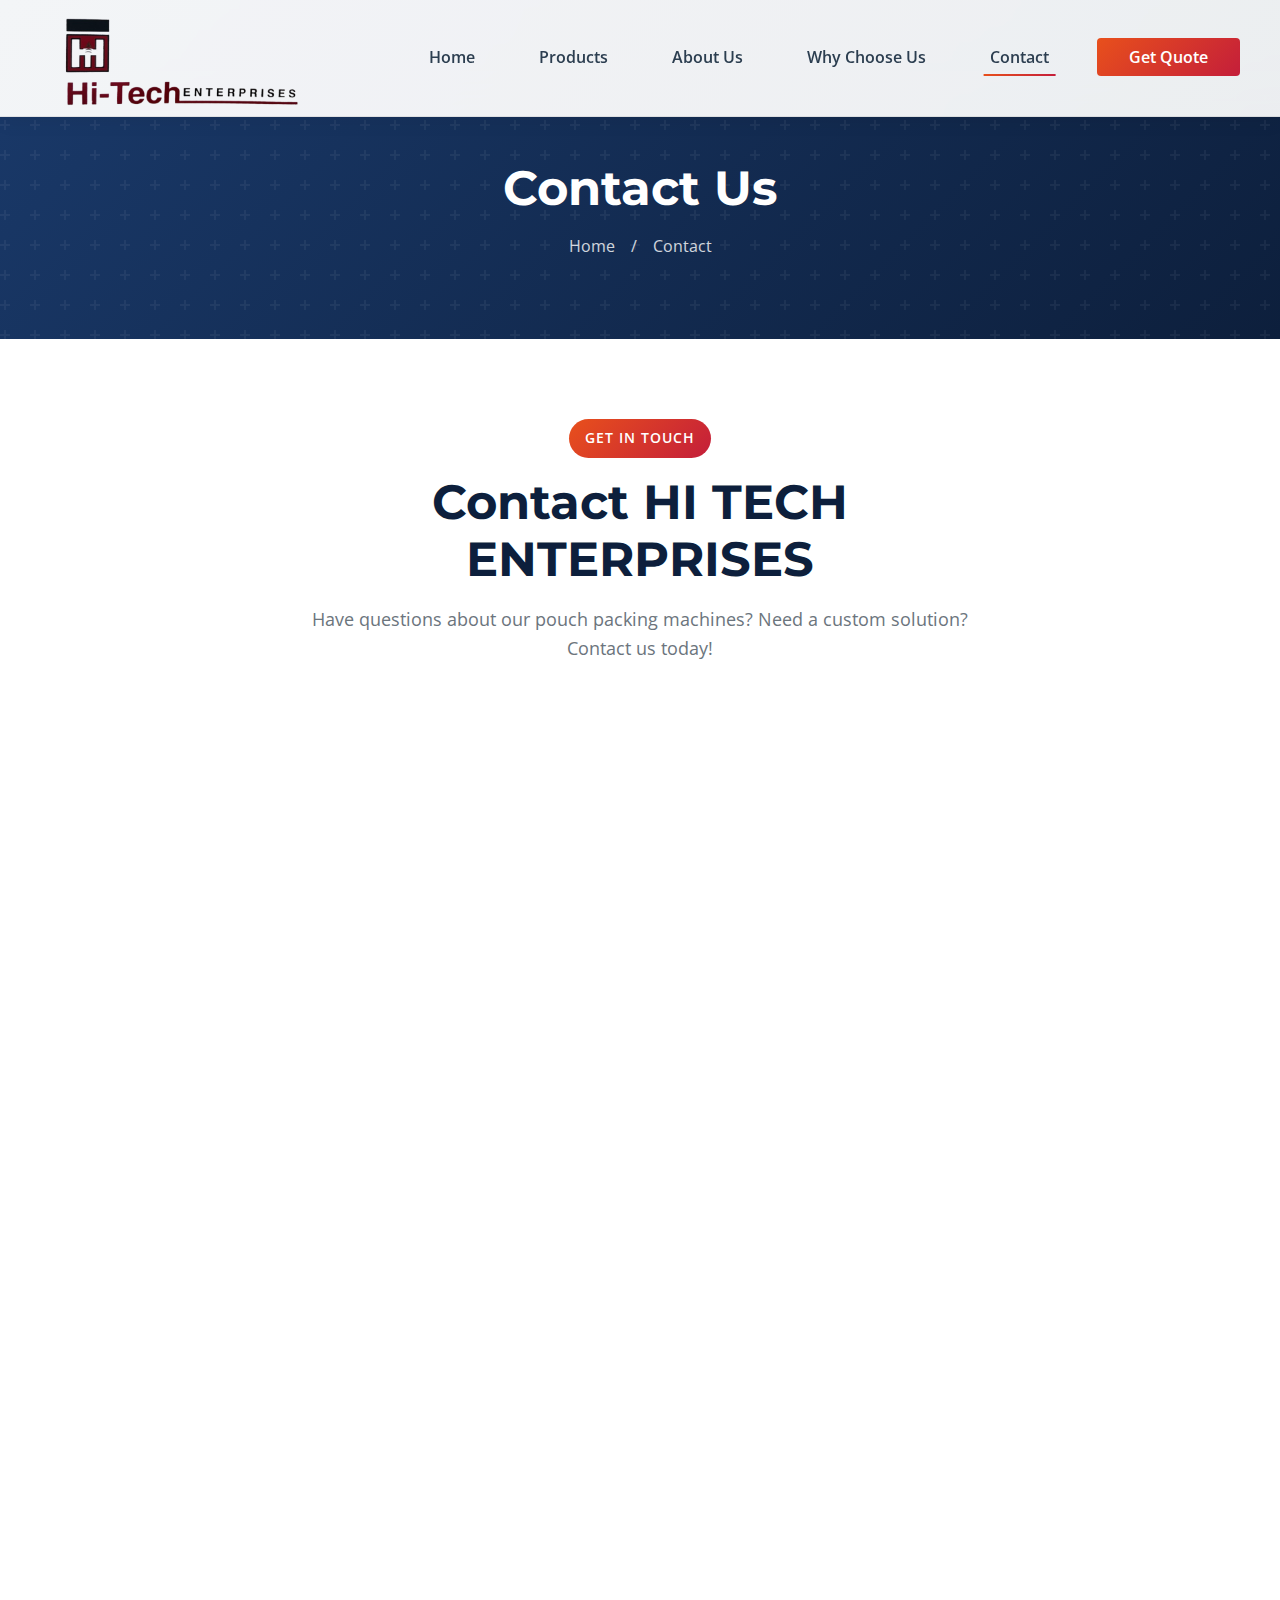
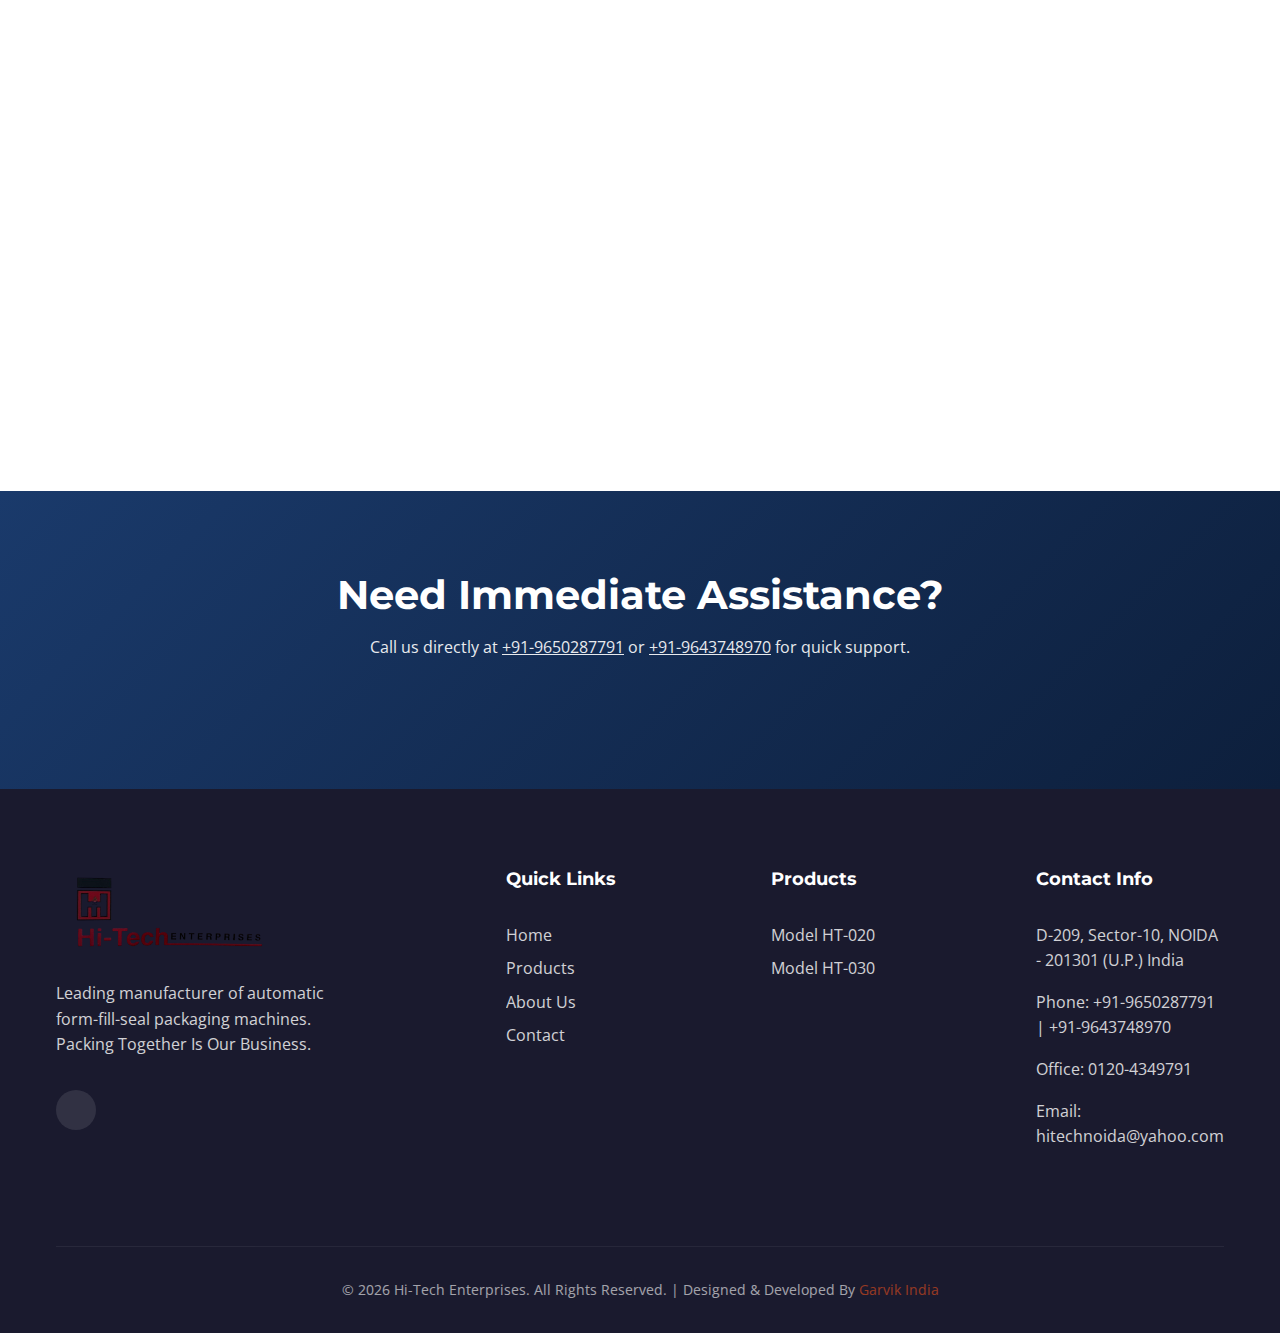
<file: contact.html>
<!DOCTYPE html>
<html lang="en">

<head>
    <meta charset="UTF-8">
    <meta name="viewport" content="width=device-width, initial-scale=1.0">
    <meta name="description"
        content="Contact HI TECH ENTERPRISES in Noida for custom packaging machine manufacturing and expert support. Call +91-9650287791 or visit our facility.">
    <meta name="keywords"
        content="contact Hi-Tech Enterprises, packaging machine inquiry, machines manufacturer Noida, industrial packaging support India">

    <link rel="canonical" href="https://pouchpackagingmachinery.in/contact.html">

    <!-- Open Graph -->
    <meta property="og:type" content="website">
    <meta property="og:title" content="Contact HI TECH ENTERPRISES | Get a Quote Today">
    <meta property="og:description"
        content="Reach out for high-speed pouch packing machines and personalized packaging automation consulting.">
    <meta property="og:image" content="https://hi-tech-enterprises.com/assets/hi-tech-logo.png">
    <meta property="og:url" content="https://hi-tech-enterprises.com/contact">

    <title>Contact Us | Expert Packaging Solutions | HI TECH ENTERPRISES</title>
    <link rel="icon" type="image/jpeg" href="assets/hi-tech-logo.png">

    <!-- Font Awesome -->
    <link rel="stylesheet" href="https://cdnjs.cloudflare.com/ajax/libs/font-awesome/6.5.1/css/all.min.css"
        integrity="sha512-DTOQO9RWCH3ppGqcWaEA1BIZOC6xxalwEsw9c2QQeAIftl+Vegovlnee1c9QX4TctnWMn13TZye+giMm8e2LwA=="
        crossorigin="anonymous" referrerpolicy="no-referrer" />

    <link rel="preconnect" href="https://fonts.googleapis.com">
    <link rel="preconnect" href="https://fonts.gstatic.com" crossorigin>
    <link
        href="https://fonts.googleapis.com/css2?family=Montserrat:wght@400;500;600;700;800&family=Open+Sans:wght@400;500;600&display=swap"
        rel="stylesheet">
    <link rel="stylesheet" href="assets/css/main.css">
    <link rel="stylesheet" href="assets/css/responsive.css">
    <script type="application/ld+json">
    {
        "@context": "https://schema.org",
        "@type": "LocalBusiness",
        "name": "HI TECH ENTERPRISES",
        "description": "Manufacturer of automatic & semi-automatic pouch packing machines since 1996",
        "foundingDate": "1996",
        "address": {
            "@type": "PostalAddress",
            "streetAddress": "D-209, Sector-10",
            "addressLocality": "Noida",
            "postalCode": "201301",
            "addressRegion": "Uttar Pradesh",
            "addressCountry": "IN"
        },
        "telephone": "+91-9650287791, +91-9643748970",
        "email": "hitechnoida@yahoo.com"
    }
    </script>
    <style>
        .contact-grid {
            display: grid;
            grid-template-columns: 1fr 1fr;
            gap: var(--spacing-xl);
        }

        .contact-info-cards {
            display: flex;
            flex-direction: column;
            gap: var(--spacing-md);
        }

        .contact-card {
            background: var(--white);
            padding: var(--spacing-lg);
            border-radius: var(--radius-lg);
            box-shadow: var(--shadow-md);
            display: flex;
            align-items: flex-start;
            gap: var(--spacing-md);
            transition: var(--transition-normal);
        }

        .contact-card:hover {
            transform: translateY(-5px);
            box-shadow: var(--shadow-lg);
        }

        .contact-card-icon {
            width: 60px;
            height: 60px;
            background: var(--gradient-accent);
            border-radius: var(--radius-md);
            display: flex;
            align-items: center;
            justify-content: center;
            flex-shrink: 0;
        }

        .contact-card-icon i {
            font-size: 1.5rem;
            color: var(--white);
        }

        .contact-card h3 {
            font-size: 1.125rem;
            margin-bottom: var(--spacing-xs);
            color: var(--primary-dark);
        }

        .contact-card p,
        .contact-card a {
            color: #6c757d;
            line-height: 1.6;
        }

        .contact-card a:hover {
            color: var(--secondary-orange);
        }

        .map-container {
            margin-top: var(--spacing-lg);
            border-radius: var(--radius-lg);
            overflow: hidden;
            box-shadow: var(--shadow-md);
            height: 300px;
            background: var(--light-gray);
            display: flex;
            align-items: center;
            justify-content: center;
        }

        .btn i {
            margin-left: 0.5rem;
        }

        @media (max-width: 768px) {
            .contact-grid {
                grid-template-columns: 1fr;
            }
        }
    </style>
    <!-- EmailJS SDK REMOVED -->
</head>

<body>
    <div class="nav-overlay"></div>
    <header class="header">
        <nav class="nav container">
            <a href="index.html" class="logo"><img src="assets/hi-tech-logo.png" alt="Hi-Tech Enterprises Logo"
                    loading="lazy"></a>
            <ul class="nav-links">
                <li><a href="index.html">Home</a></li>
                <li><a href="products.html">Products</a></li>
                <li><a href="about.html">About Us</a></li>
                <li><a href="why-choose-us.html">Why Choose Us</a></li>
                <li><a href="contact.html" class="active">Contact</a></li>
                <li><a href="contact.html" class="nav-cta">Get Quote</a></li>
            </ul>
            <div class="menu-toggle"><span></span><span></span><span></span></div>
        </nav>
    </header>

    <section class="page-header">
        <div class="container">
            <h1>Contact Us</h1>
            <nav class="breadcrumb"><a href="index.html">Home</a><span>/</span><span>Contact</span></nav>
        </div>
    </section>

    <section class="section">
        <div class="container">
            <div class="section-header fade-in">
                <span class="section-badge">Get In Touch</span>
                <h2 class="section-title">Contact HI TECH ENTERPRISES</h2>
                <p class="section-subtitle">Have questions about our pouch packing machines? Need a custom solution?
                    Contact us today!</p>
            </div>

            <div class="contact-grid">
                <div class="contact-info-cards fade-in">
                    <div class="contact-card">
                        <div class="contact-card-icon">
                            <i class="fas fa-map-marker-alt"></i>
                        </div>
                        <div>
                            <h3>Our Address</h3>
                            <p>D-209, Sector-10,<br>NOIDA - 201301 (U.P.)<br>India</p>
                        </div>
                    </div>

                    <div class="contact-card">
                        <div class="contact-card-icon">
                            <i class="fas fa-phone-alt"></i>
                        </div>
                        <div>
                            <p><strong><a href="tel:+919650287791">+91-9650287791</a></strong></p>
                            <p><strong><a href="tel:+919643748970">+91-9643748970</a></strong></p>
                            <p style="font-size: 0.875rem; margin-top: 0.5rem;">Office: <a
                                    href="tel:+911204349791">0120-4349791</a></p>
                        </div>
                    </div>

                    <div class="contact-card">
                        <div class="contact-card-icon">
                            <i class="fas fa-envelope"></i>
                        </div>
                        <div>
                            <h3>Email Address</h3>
                            <p><a href="mailto:hitechnoida@yahoo.com">hitechnoida@yahoo.com</a></p>
                        </div>
                    </div>

                    <div class="contact-card">
                        <div class="contact-card-icon">
                            <i class="fas fa-clock"></i>
                        </div>
                        <div>
                            <h3>Business Hours</h3>
                            <p>Monday - Saturday: 9:00 AM - 6:00 PM<br>Sunday: Closed</p>
                        </div>
                    </div>
                </div>

                <div class="contact-form fade-in">
                    <h3 style="margin-bottom: var(--spacing-md); color: var(--primary-dark);">Send Us a Message</h3>
                    <form id="contactForm" action="https://formsubmit.co/hitechnoida@yahoo.com" method="POST">
                        <!-- FormSubmit Configuration -->
                        <input type="hidden" name="_subject" value="New Inquiry from Hi-Tech Enterprises Website">
                        <input type="hidden" name="_template" value="table">
                        <input type="hidden" name="_captcha" value="false">
                        <input type="hidden" name="_next"
                            value="https://pouchpackagingmachinery.in/contact.html?status=success">

                        <div class="form-group">
                            <label for="name">Full Name *</label>
                            <input type="text" id="name" name="name" required placeholder="Enter your full name">
                        </div>
                        <div class="form-group">
                            <label for="email">Email Address *</label>
                            <input type="email" id="email" name="email" required placeholder="Enter your email">
                        </div>
                        <div class="form-group">
                            <label for="phone">Phone Number *</label>
                            <input type="tel" id="phone" name="phone" required placeholder="Enter your phone number">
                        </div>
                        <div class="form-group">
                            <label for="product">Product Interest</label>
                            <select id="product" name="product">
                                <option value="">Select a product</option>
                                <option value="HT-020">Model HT-020 - Powder/Granule Packaging</option>
                                <option value="HT-030">Model HT-030 - Liquid/Paste Packaging</option>
                                <option value="custom">Custom Solution</option>
                                <option value="other">Other Inquiry</option>
                            </select>
                        </div>
                        <div class="form-group">
                            <label for="message">Your Message *</label>
                            <textarea id="message" name="message" required
                                placeholder="Tell us about your packaging requirements..."></textarea>
                        </div>
                        <button type="submit" class="btn btn-primary" style="width: 100%;">
                            Send Message
                            <i class="fas fa-paper-plane"></i>
                        </button>
                    </form>
                </div>
            </div>

            <div class="map-container fade-in">
                <iframe width="100%" height="100%" id="gmap_canvas"
                    src="https://maps.google.com/maps?q=Hi%20Tech%20Enterprises%20D-209%2C%20Sector-10%2C%20NOIDA%20-%20201301%20(U.P.)%20India&t=&z=17&ie=UTF8&iwloc=B&output=embed"
                    frameborder="0" scrolling="no" marginheight="0" marginwidth="0">
                </iframe>
            </div>
        </div>
    </section>

    <section class="cta">
        <div class="container">
            <h2>Need Immediate Assistance?</h2>
            <p>Call us directly at <a href="tel:+919650287791"
                    style="color: var(--white); text-decoration: underline;">+91-9650287791</a> or <a
                    href="tel:+919643748970" style="color: var(--white); text-decoration: underline;">+91-9643748970</a>
                for quick support.</p>
        </div>
    </section>

    <footer class="footer">
        <div class="container">
            <div class="footer-grid">
                <div class="footer-brand"><img src="assets/hi-tech-logo.png" alt="Hi-Tech Enterprises">
                    <p>Leading manufacturer of automatic form-fill-seal packaging machines. Packing Together Is Our
                        Business.</p>
                    <div class="footer-social">
                        <a href="https://www.facebook.com/share/1AhgPGvNXP/?mibextid=wwXIfr" target="_blank"
                            aria-label="Facebook"><i class="fab fa-facebook-f"></i></a>
                    </div>
                </div>
                <div>
                    <h4 class="footer-title">Quick Links</h4>
                    <ul class="footer-links">
                        <li><a href="index.html">Home</a></li>
                        <li><a href="products.html">Products</a></li>
                        <li><a href="about.html">About Us</a></li>
                        <li><a href="contact.html">Contact</a></li>
                    </ul>
                </div>
                <div>
                    <h4 class="footer-title">Products</h4>
                    <ul class="footer-links">
                        <li><a href="products.html#ht-020">Model HT-020</a></li>
                        <li><a href="products.html#ht-030">Model HT-030</a></li>
                    </ul>
                </div>
                <div>
                    <h4 class="footer-title">Contact Info</h4>
                    <ul class="footer-contact">
                        <li>D-209, Sector-10, NOIDA - 201301 (U.P.) India</li>
                        <li>Phone: +91-9650287791 | +91-9643748970</li>
                        <li>Office: 0120-4349791</li>
                        <li>Email: hitechnoida@yahoo.com</li>
                    </ul>
                </div>
            </div>
            <div class="footer-bottom">
                <p>&copy; 2026 Hi-Tech Enterprises. All Rights Reserved. | Designed & Developed By <a
                        href="https://garvikadvertising.com" target="_blank"
                        style="color: var(--secondary-orange); text-decoration: none;">Garvik India</a></p>
            </div>
        </div>
    </footer>
    <script src="assets/js/main.js"></script>
</body>

</html>
</file>
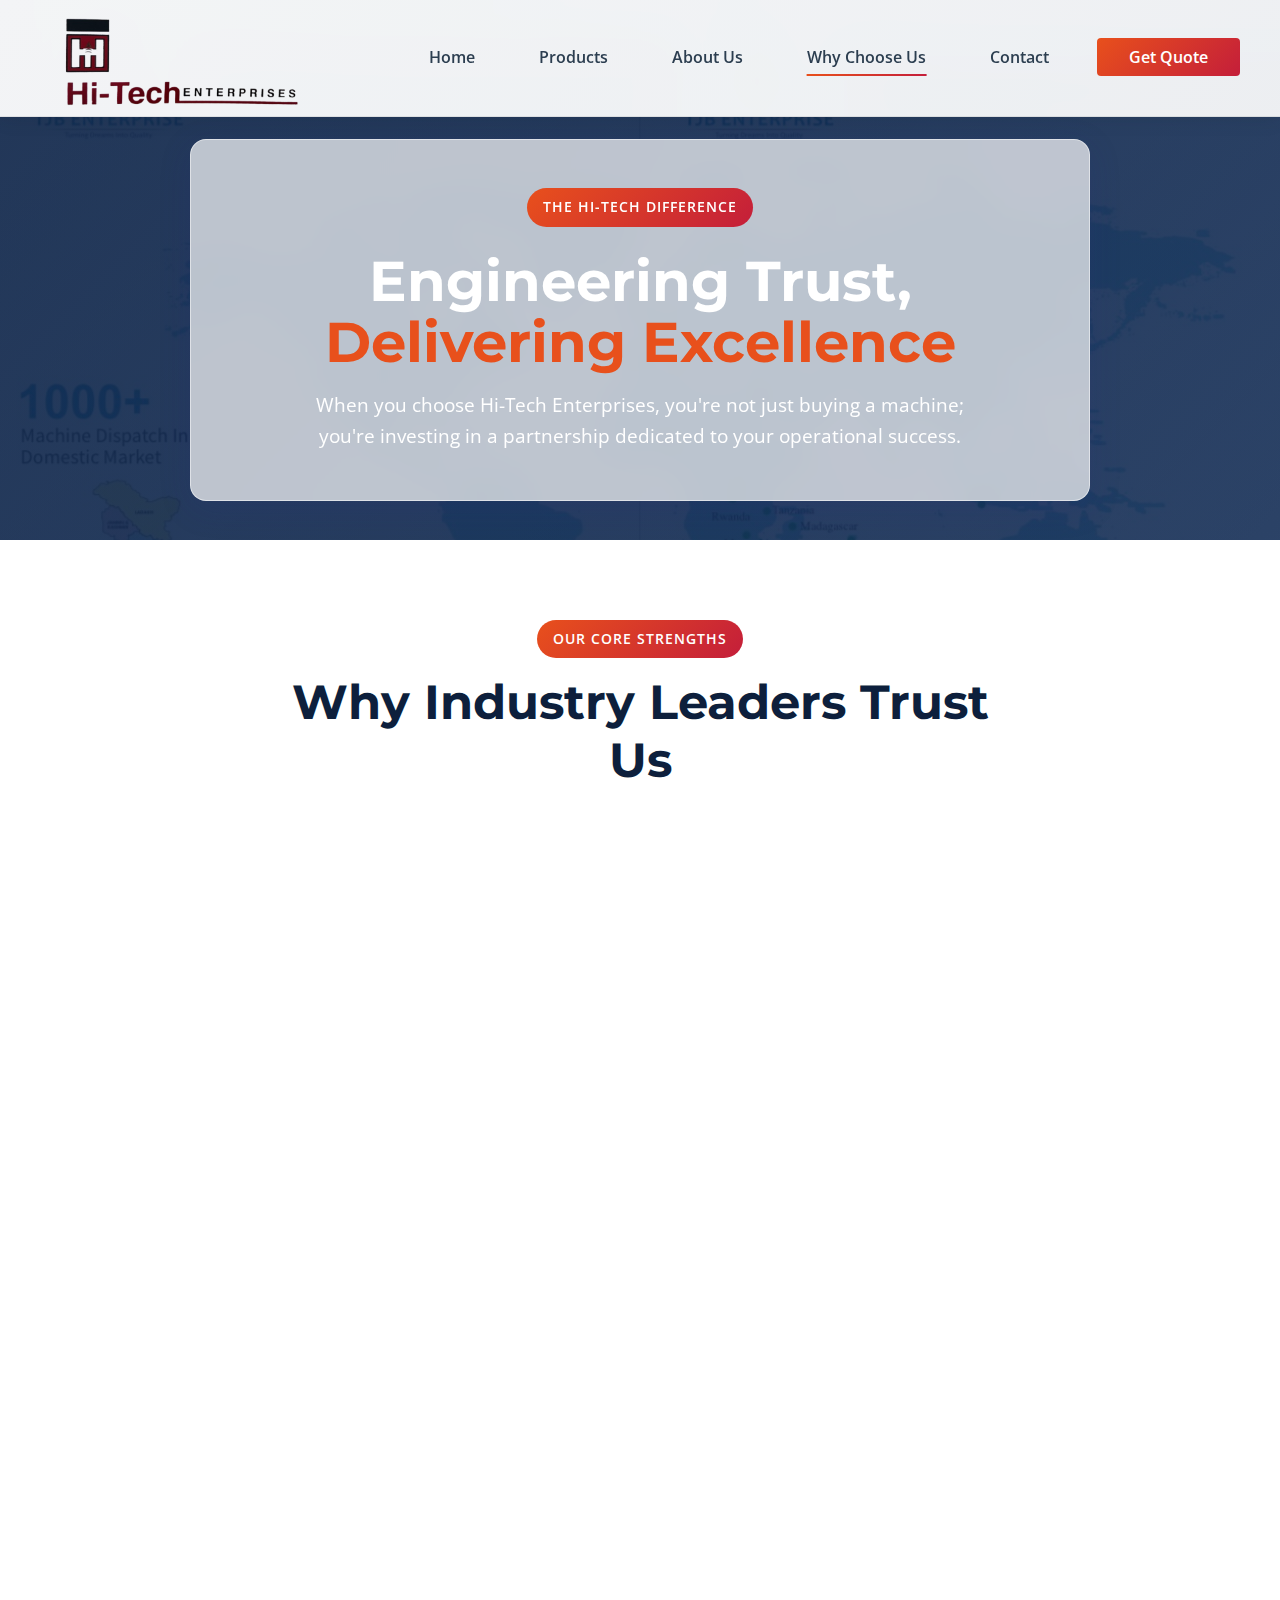
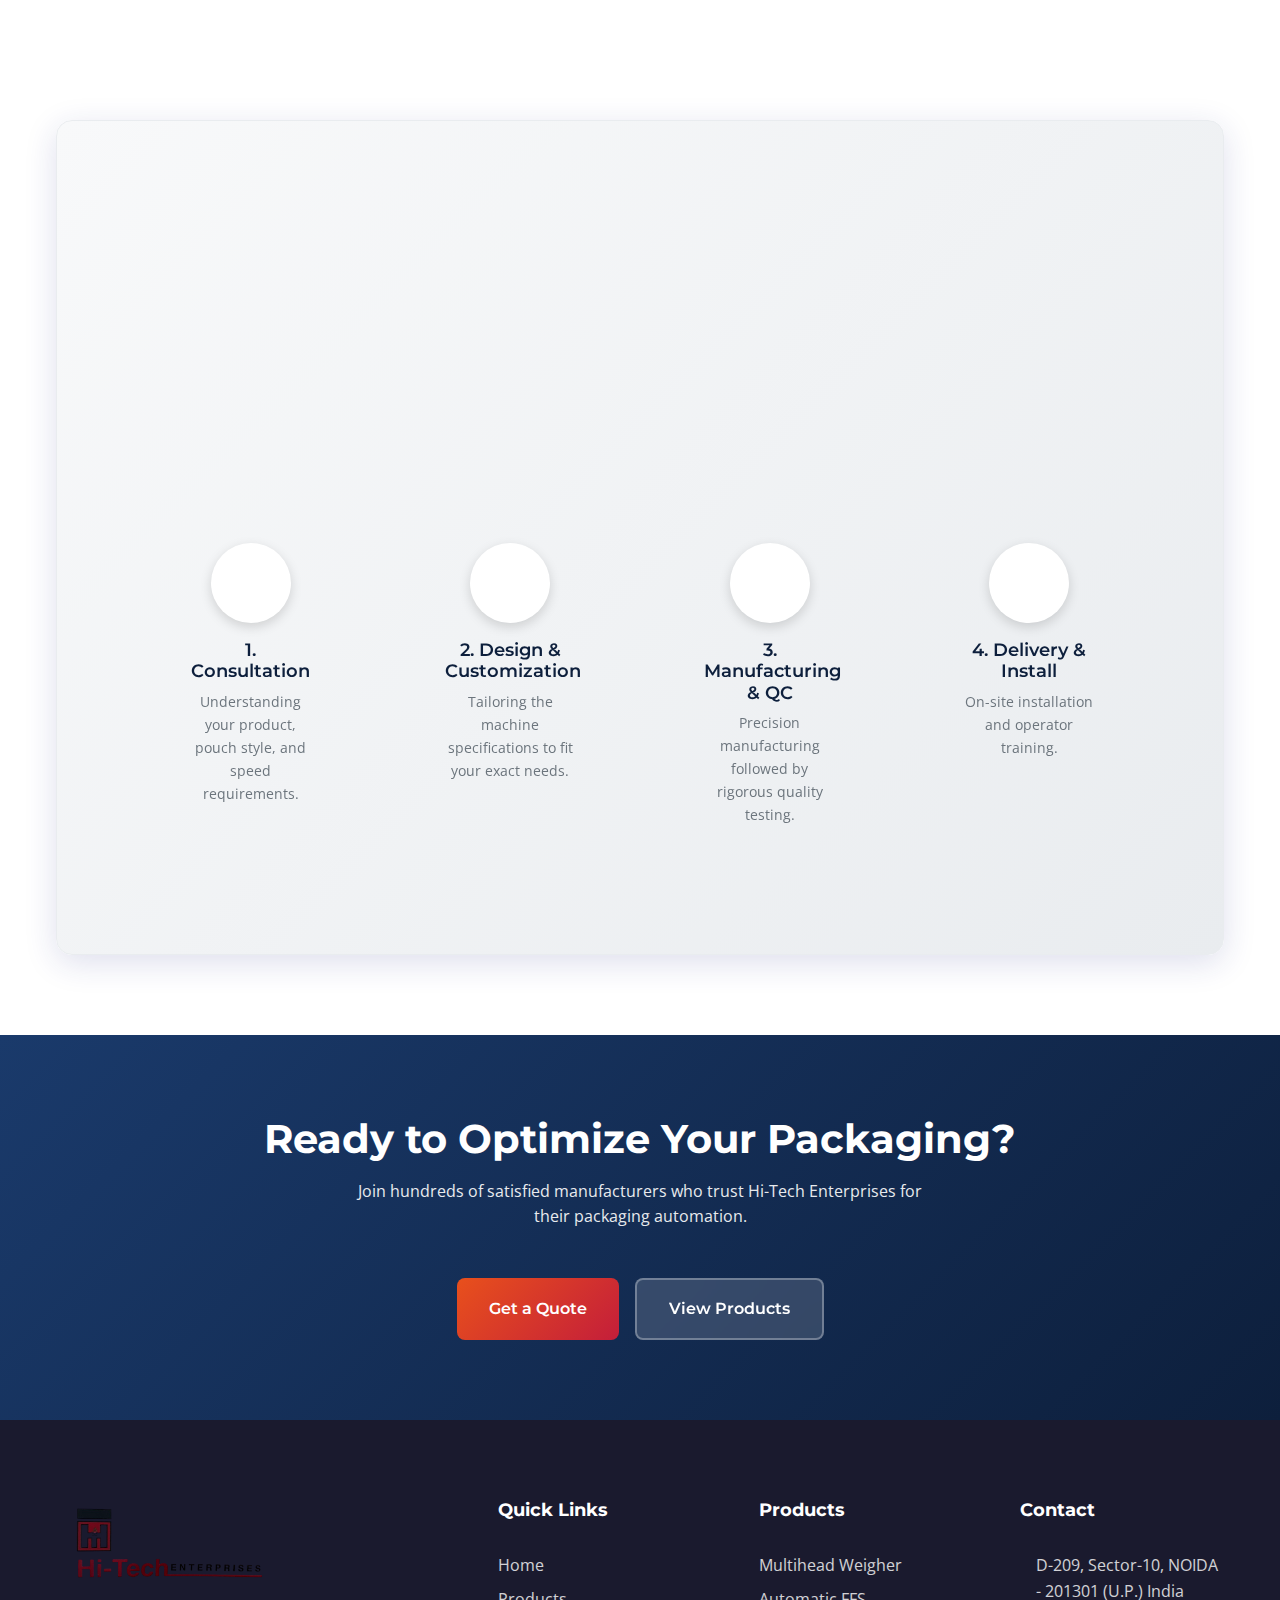
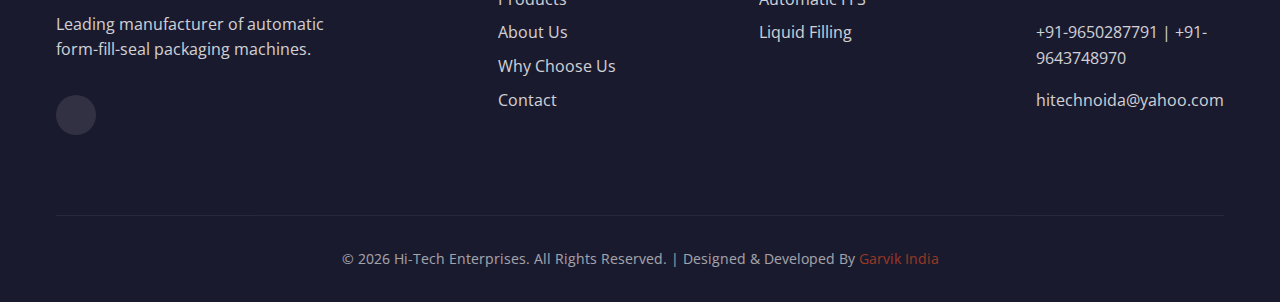
<file: why-choose-us.html>
<!DOCTYPE html>
<html lang="en">

<head>
    <meta charset="UTF-8">
    <meta name="viewport" content="width=device-width, initial-scale=1.0">
    <meta name="description"
        content="Why choose HI TECH ENTERPRISES? We deliver engineering excellence, reliable performance, and dedicated after-sales support for all your packaging needs.">
    <meta name="keywords"
        content="Why choose Hi-Tech Enterprises, trusted packaging machinery, packaging machine benefits, reliable VFFS manufacturer">
    <meta name="author" content="HI TECH ENTERPRISES">

    <link rel="canonical" href="https://hi-tech-enterprises.com/why-choose-us">

    <!-- Open Graph -->
    <meta property="og:type" content="website">
    <meta property="og:title" content="Why Choose Us | The Hi-Tech Advantage">
    <meta property="og:description"
        content="Discover why industry leaders trust Hi-Tech Enterprises for their automatic packaging solutions. Quality, Innovation, and Service.">
    <meta property="og:image" content="https://hi-tech-enterprises.com/assets/hi-tech-logo.png">
    <meta property="og:url" content="https://hi-tech-enterprises.com/why-choose-us">

    <title>Why Choose Us | The Hi-Tech Advantage | HI TECH ENTERPRISES</title>
    <link rel="icon" type="image/jpeg" href="assets/hi-tech-logo.png">

    <!-- Font Awesome -->
    <link rel="stylesheet" href="https://cdnjs.cloudflare.com/ajax/libs/font-awesome/6.5.1/css/all.min.css"
        integrity="sha512-DTOQO9RWCH3ppGqcWaEA1BIZOC6xxalwEsw9c2QQeAIftl+Vegovlnee1c9QX4TctnWMn13TZye+giMm8e2LwA=="
        crossorigin="anonymous" referrerpolicy="no-referrer" />

    <link rel="preconnect" href="https://fonts.googleapis.com">
    <link rel="preconnect" href="https://fonts.gstatic.com" crossorigin>
    <link
        href="https://fonts.googleapis.com/css2?family=Montserrat:wght@400;500;600;700;800&family=Open+Sans:wght@400;500;600&display=swap"
        rel="stylesheet">
    <link rel="stylesheet" href="assets/css/main.css">
    <link rel="stylesheet" href="assets/css/responsive.css">
</head>

<body>
    <div class="nav-overlay"></div>
    <header class="header">
        <nav class="nav container">
            <a href="index.html" class="logo"><img src="assets/hi-tech-logo.png" alt="Hi-Tech Enterprises Logo"></a>
            <ul class="nav-links">
                <li><a href="index.html">Home</a></li>
                <li><a href="products.html">Products</a></li>
                <li><a href="about.html">About Us</a></li>
                <li><a href="why-choose-us.html" class="active">Why Choose Us</a></li>
                <li><a href="contact.html">Contact</a></li>
                <li><a href="contact.html" class="nav-cta">Get Quote</a></li>
            </ul>
            <div class="menu-toggle"><span></span><span></span><span></span></div>
        </nav>
    </header>

    <section class="hero why-choose-hero"
        style="min-height: 60vh; display: flex; align-items: center; text-align: center; padding-top: 100px;">
        <div class="hero-background-overlay"></div>
        <div class="container" style="position: relative; z-index: 2;">
            <div class="glass-panel" style="padding: var(--spacing-lg); max-width: 900px; margin: 0 auto;">
                <span class="section-badge"><i class="fas fa-check-double"></i> The Hi-Tech Difference</span>
                <h1 class="hero-title" style="font-size: 3.5rem; margin-top: 0.5rem; margin-bottom: 1rem;">Engineering
                    Trust, <br><span style="color: var(--secondary-orange);">Delivering Excellence</span></h1>
                <p style="font-size: 1.2rem; color: var(--dark-gray); max-width: 700px; margin: 0 auto; color: white;">
                    When you choose Hi-Tech Enterprises, you're not just buying a machine; you're investing in a
                    partnership dedicated to your operational success.
                </p>
            </div>
        </div>
    </section>

    <section class="section" style="padding-bottom: 0;">
        <div class="container">
            <div class="section-header fade-in">
                <span class="section-badge">Our Core Strengths</span>
                <h2 class="section-title">Why Industry Leaders Trust Us</h2>
            </div>

            <div class="features-grid">
                <div class="feature-card fade-in">
                    <div class="feature-icon"><i class="fas fa-cogs"></i></div>
                    <h3 class="feature-title">Precision Engineering</h3>
                    <p class="feature-description">Our machines are built with high-grade components and advanced CNC
                        technology to ensure micron-level precision and consistent performance.</p>
                </div>
                <div class="feature-card fade-in">
                    <div class="feature-icon"><i class="fas fa-shipping-fast"></i></div>
                    <h3 class="feature-title">High Speed & Efficiency</h3>
                    <p class="feature-description">Designed for maximum output with minimal downtime. Our VFFS systems
                        can handle up to 120 bags per minute without compromising seal quality.</p>
                </div>
                <div class="feature-card fade-in">
                    <div class="feature-icon"><i class="fas fa-user-shield"></i></div>
                    <h3 class="feature-title">Unmatched Reliability</h3>
                    <p class="feature-description">Robust construction using SS-304/316 ensures longevity even in harsh
                        industrial environments. Built to run 24/7.</p>
                </div>
                <div class="feature-card fade-in">
                    <div class="feature-icon"><i class="fas fa-chalkboard-teacher"></i></div>
                    <h3 class="feature-title">Comprehensive Training</h3>
                    <p class="feature-description">We don't just install; we train your staff. Our expert technicians
                        ensure your team is proficient in operation and basic maintenance.</p>
                </div>
                <div class="feature-card fade-in">
                    <div class="feature-icon"><i class="fas fa-tools"></i></div>
                    <h3 class="feature-title">Rapid After-Sales Support</h3>
                    <p class="feature-description">With a dedicated service team and readily available spare parts, we
                        ensure your production never stops.</p>
                </div>
                <div class="feature-card fade-in">
                    <div class="feature-icon"><i class="fas fa-drafting-compass"></i></div>
                    <h3 class="feature-title">Custom Solutions</h3>
                    <p class="feature-description">Every business is unique. We tailor our machines to your specific
                        pouch size, filling material, and factory layout.</p>
                </div>
            </div>
        </div>
    </section>

    <section class="section">
        <div class="container">
            <div class="glass-panel"
                style="padding: var(--spacing-xl); background: linear-gradient(135deg, #f8f9fa 0%, #e9ecef 100%); border: 1px solid var(--medium-gray);">
                <div class="section-header fade-in">
                    <span class="section-badge">Our Process</span>
                    <h2 class="section-title">From Consultation to Commissioning</h2>
                    <p class="section-subtitle">A seamless journey to upgrading your packaging line</p>
                </div>

                <div class="industries-grid" style="grid-template-columns: repeat(auto-fit, minmax(200px, 1fr));">
                    <div class="industry-item" style="border: none; box-shadow: none; background: transparent;">
                        <div class="industry-icon"
                            style="width: 80px; height: 80px; background: white; border-radius: 50%; display: flex; align-items: center; justify-content: center; margin: 0 auto 1rem; box-shadow: var(--shadow-md);">
                            <i class="fas fa-comments"></i>
                        </div>
                        <h4 style="font-size: 1.1rem; margin-bottom: 0.5rem;">1. Consultation</h4>
                        <p style="font-size: 0.9rem; color: #6c757d;">Understanding your product, pouch style, and speed
                            requirements.</p>
                    </div>
                    <div class="industry-item" style="border: none; box-shadow: none; background: transparent;">
                        <div class="industry-icon"
                            style="width: 80px; height: 80px; background: white; border-radius: 50%; display: flex; align-items: center; justify-content: center; margin: 0 auto 1rem; box-shadow: var(--shadow-md);">
                            <i class="fas fa-pencil-ruler"></i>
                        </div>
                        <h4 style="font-size: 1.1rem; margin-bottom: 0.5rem;">2. Design & Customization</h4>
                        <p style="font-size: 0.9rem; color: #6c757d;">Tailoring the machine specifications to fit your
                            exact needs.</p>
                    </div>
                    <div class="industry-item" style="border: none; box-shadow: none; background: transparent;">
                        <div class="industry-icon"
                            style="width: 80px; height: 80px; background: white; border-radius: 50%; display: flex; align-items: center; justify-content: center; margin: 0 auto 1rem; box-shadow: var(--shadow-md);">
                            <i class="fas fa-cogs"></i>
                        </div>
                        <h4 style="font-size: 1.1rem; margin-bottom: 0.5rem;">3. Manufacturing & QC</h4>
                        <p style="font-size: 0.9rem; color: #6c757d;">Precision manufacturing followed by rigorous
                            quality testing.</p>
                    </div>
                    <div class="industry-item" style="border: none; box-shadow: none; background: transparent;">
                        <div class="industry-icon"
                            style="width: 80px; height: 80px; background: white; border-radius: 50%; display: flex; align-items: center; justify-content: center; margin: 0 auto 1rem; box-shadow: var(--shadow-md);">
                            <i class="fas fa-truck-loading"></i>
                        </div>
                        <h4 style="font-size: 1.1rem; margin-bottom: 0.5rem;">4. Delivery & Install</h4>
                        <p style="font-size: 0.9rem; color: #6c757d;">On-site installation and operator training.</p>
                    </div>
                </div>
            </div>
        </div>
    </section>

    <section class="cta">
        <div class="container">
            <h2>Ready to Optimize Your Packaging?</h2>
            <p>Join hundreds of satisfied manufacturers who trust Hi-Tech Enterprises for their packaging automation.
            </p>
            <div
                style="display: flex; gap: var(--spacing-sm); justify-content: center; flex-wrap: wrap; margin-top: var(--spacing-md);">
                <a href="contact.html" class="btn btn-primary">Get a Quote</a>
                <a href="products.html" class="btn btn-secondary">View Products</a>
            </div>
        </div>
    </section>

    <footer class="footer">
        <div class="container">
            <div class="footer-grid">
                <div class="footer-brand"><img src="assets/hi-tech-logo.png" alt="Hi-Tech Enterprises">
                    <p>Leading manufacturer of automatic form-fill-seal packaging machines.</p>
                    <div class="footer-social">
                        <a href="https://www.facebook.com/share/1AhgPGvNXP/?mibextid=wwXIfr" target="_blank"
                            aria-label="Facebook"><i class="fab fa-facebook-f"></i></a>
                    </div>
                </div>
                <div>
                    <h4 class="footer-title">Quick Links</h4>
                    <ul class="footer-links">
                        <li><a href="index.html">Home</a></li>
                        <li><a href="products.html">Products</a></li>
                        <li><a href="about.html">About Us</a></li>
                        <li><a href="why-choose-us.html">Why Choose Us</a></li>
                        <li><a href="contact.html">Contact</a></li>
                    </ul>
                </div>
                <div>
                    <h4 class="footer-title">Products</h4>
                    <ul class="footer-links">
                        <li><a href="products.html#ht-010">Multihead Weigher</a></li>
                        <li><a href="products.html#ht-015">Automatic FFS</a></li>
                        <li><a href="products.html#ht-016">Liquid Filling</a></li>
                    </ul>
                </div>
                <div>
                    <h4 class="footer-title">Contact</h4>
                    <ul class="footer-contact">
                        <li><i class="fas fa-map-marker-alt"></i> D-209, Sector-10, NOIDA - 201301 (U.P.) India</li>
                        <li><i class="fas fa-phone-alt"></i> +91-9650287791 | +91-9643748970</li>
                        <li><i class="fas fa-envelope"></i> hitechnoida@yahoo.com</li>
                    </ul>
                </div>
            </div>
            <div class="footer-bottom">
                <p>&copy; 2026 Hi-Tech Enterprises. All Rights Reserved. | Designed & Developed By <a
                        href="https://garvikadvertising.com" target="_blank"
                        style="color: var(--secondary-orange); text-decoration: none;">Garvik India</a></p>
            </div>
        </div>
    </footer>
    <script src="assets/js/main.js"></script>
</body>

</html>
</file>
<file: assets/css/main.css>
/* ===================================
   Hi-Tech Enterprises - Main Stylesheet
   Professional Industrial Design System
   =================================== */

/* === CSS Variables === */
:root {
    /* Primary Colors */
    --primary-blue: #1a3a6b;
    --primary-dark: #0d1f3c;
    --secondary-orange: #e8501c;
    --accent-red: #c41e3a;

    /* Neutral Colors */
    --white: #ffffff;
    --light-gray: #f8f9fa;
    --medium-gray: #e9ecef;
    --dark-gray: #2c3e50;
    --charcoal: #1a1a2e;

    /* Gradients */
    --gradient-primary: linear-gradient(135deg, #1a3a6b 0%, #0d1f3c 100%);
    --gradient-accent: linear-gradient(135deg, #e8501c 0%, #c41e3a 100%);
    --gradient-hero: linear-gradient(135deg, rgba(26, 58, 107, 0.95) 0%, rgba(13, 31, 60, 0.9) 100%);

    /* Typography */
    --font-heading: 'Montserrat', sans-serif;
    --font-body: 'Open Sans', sans-serif;

    /* Spacing */
    --spacing-xs: 0.5rem;
    --spacing-sm: 1rem;
    --spacing-md: 2rem;
    --spacing-lg: 3rem;
    --spacing-xl: 5rem;

    /* Shadows */
    --shadow-sm: 0 2px 4px rgba(0, 0, 0, 0.1);
    --shadow-md: 0 4px 12px rgba(0, 0, 0, 0.15);
    --shadow-lg: 0 8px 30px rgba(0, 0, 0, 0.2);
    --shadow-glow: 0 0 30px rgba(232, 80, 28, 0.3);

    /* Transitions */
    --transition-fast: 0.2s ease;
    --transition-normal: 0.3s ease;
    --transition-slow: 0.5s ease;

    /* Border Radius */
    --radius-sm: 4px;
    --radius-md: 8px;
    --radius-lg: 16px;
    --radius-xl: 24px;

    /* Glassmorphism */
    --glass-bg: rgba(255, 255, 255, 0.7);
    --glass-border: 1px solid rgba(255, 255, 255, 0.5);
    --glass-shadow: 0 8px 32px 0 rgba(31, 38, 135, 0.15);
    --glass-blur: blur(12px);
}

/* === Reset & Base === */
*,
*::before,
*::after {
    margin: 0;
    padding: 0;
    box-sizing: border-box;
}

html {
    scroll-behavior: smooth;
    font-size: 16px;
}

body {
    font-family: var(--font-body);
    color: var(--dark-gray);
    background-color: var(--white);
    line-height: 1.6;
    overflow-x: hidden;
}

img {
    max-width: 100%;
    height: auto;
    display: block;
}

a {
    text-decoration: none;
    color: inherit;
    transition: var(--transition-fast);
}

ul,
ol {
    list-style: none;
}

h1,
h2,
h3,
h4,
h5,
h6 {
    font-family: var(--font-heading);
    font-weight: 700;
    line-height: 1.2;
    color: var(--primary-dark);
}

/* === Container === */
.container {
    width: 100%;
    max-width: 1200px;
    margin: 0 auto;
    padding: 0 var(--spacing-sm);
}

/* Glassmorphism Utilities */
.glass-panel {
    background: var(--glass-bg);
    backdrop-filter: var(--glass-blur);
    -webkit-backdrop-filter: var(--glass-blur);
    border: var(--glass-border);
    box-shadow: var(--glass-shadow);
    border-radius: var(--radius-lg);
}

.glass-dark {
    background: rgba(13, 31, 60, 0.8);
    backdrop-filter: blur(10px);
    border: 1px solid rgba(255, 255, 255, 0.1);
    color: var(--white);
}

/* === Header & Navigation === */
/* Ensure header links are visible on inner pages where header might be on light bg */
/* Only if body has a specific class or check page structure.
   Currently header is fixed.
   Inner pages have .page-header with dark bg, but header sits on top.
   If page-header is dark, white text is fine.
   But earlier browser check showed logo broken (path issue).
   If path is fixed, logo should be visible if it has contrast.
   Our logo.png has some dark text?
   Let's check if we need a background for the header on inner pages.
*/
.header {
    position: fixed;
    top: 0;
    left: 0;
    width: 100%;
    z-index: 1000;
    transition: all 0.4s cubic-bezier(0.165, 0.84, 0.44, 1);
    background: linear-gradient(135deg, rgba(255, 255, 255, 0.95) 0%, rgba(248, 249, 250, 0.95) 100%);
    backdrop-filter: blur(20px);
    -webkit-backdrop-filter: blur(20px);
    border-bottom: 1px solid rgba(0, 0, 0, 0.08);
    box-shadow: 0 2px 20px rgba(0, 0, 0, 0.08);
}

.header.scrolled {
    background: linear-gradient(135deg, rgba(255, 255, 255, 0.98) 0%, rgba(248, 249, 250, 0.98) 100%);
    backdrop-filter: blur(25px);
    -webkit-backdrop-filter: blur(25px);
    box-shadow: 0 4px 30px rgba(0, 0, 0, 0.12);
    border-bottom: 1px solid rgba(0, 0, 0, 0.1);
}

.nav {
    display: flex;
    align-items: center;
    justify-content: space-between;
    padding: 0.5rem 0;
    min-height: 70px;
    transition: padding 0.3s ease;
}

.header.scrolled .nav {
    padding: 0.25rem 0;
}

.logo {
    display: flex;
    align-items: center;
    gap: var(--spacing-sm);
}

.logo img {
    height: 100px;
    width: auto;
}

.logo-text {
    font-family: var(--font-heading);
    font-size: 1.5rem;
    font-weight: 700;
    color: var(--primary-blue);
}

.logo-text span {
    color: var(--secondary-orange);
}

.nav-links {
    display: flex;
    align-items: center;
    gap: var(--spacing-md);
}


.nav-links a {
    font-weight: 600;
    color: var(--dark-gray);
    padding: var(--spacing-xs) var(--spacing-sm);
    border-radius: var(--radius-sm);
    position: relative;
    text-shadow: none;
    transition: color 0.3s ease;
}

.header.scrolled .nav-links a {
    color: var(--dark-gray);
    text-shadow: none;
}

.nav-links a::after {
    content: '';
    position: absolute;
    bottom: 0;
    left: 50%;
    width: 0;
    height: 2px;
    background: var(--gradient-accent);
    transition: var(--transition-normal);
    transform: translateX(-50%);
}

.nav-links a:hover::after,
.nav-links a.active::after {
    width: 80%;
}

.nav-links a:hover {
    color: var(--secondary-orange);
}

.header.scrolled .nav-links a:hover {
    color: var(--primary-blue);
}


.nav-cta {
    background: var(--gradient-accent);
    color: var(--white) !important;
    padding: var(--spacing-xs) var(--spacing-md) !important;
    border-radius: var(--radius-md);
    font-weight: 600;
    text-shadow: none;
}

/* ... existing styles ... */
/* ... existing styles ... */
/* ... existing styles ... */

.nav-cta::after {
    display: none !important;
}

/* Mobile Menu Toggle */
.menu-toggle {
    display: none;
    flex-direction: column;
    gap: 5px;
    cursor: pointer;
    padding: 10px;
    z-index: 1001;
}

.menu-toggle span {
    width: 25px;
    height: 3px;
    background: var(--primary-blue);
    border-radius: 2px;
    transition: var(--transition-normal);
}

/* === Hero Section === */
.hero {
    min-height: 100vh;
    display: flex;
    align-items: center;
    position: relative;
    background: var(--gradient-hero);
    overflow: hidden;
    padding-top: 80px;
}

/* Hero with Background Image */
.hero-with-bg-image {
    background: linear-gradient(135deg, rgba(13, 31, 60, 0.85) 0%, rgba(26, 58, 107, 0.8) 100%), url('../images/world-map-bg.jpeg');
    background-size: cover;
    background-position: center;
    background-repeat: no-repeat;
    background-attachment: fixed;
}

.about-hero-bg {
    background: linear-gradient(135deg, rgba(13, 31, 60, 0.9) 0%, rgba(26, 58, 107, 0.85) 100%), url('../images/world-map-bg.jpeg');
    background-size: cover;
    background-position: center;
    background-attachment: fixed;
}

.why-choose-hero {
    background: linear-gradient(135deg, rgba(13, 31, 60, 0.9) 0%, rgba(26, 58, 107, 0.85) 100%), url('../images/world-map-bg.jpeg');
    background-size: cover;
    background-position: center;
    background-attachment: fixed;
}

.hero-background-overlay {
    position: absolute;
    top: 0;
    left: 0;
    width: 100%;
    height: 100%;
    background: linear-gradient(135deg, rgba(26, 58, 107, 0.3) 0%, rgba(13, 31, 60, 0.3) 100%);
    /* Significantly reduced opacity */
    z-index: 0;
}

.hero-content {
    position: relative;
    z-index: 1;
}

.hero-bg {
    position: absolute;
    top: 0;
    left: 0;
    width: 100%;
    height: 100%;
    object-fit: cover;
    z-index: -1;
    opacity: 0.3;
}

.hero-content {
    display: grid;
    grid-template-columns: 1fr 1fr;
    gap: var(--spacing-xl);
    align-items: center;
    padding: var(--spacing-xl) 0;
}

.hero-text {
    color: var(--white);
    grid-column: 2;
    /* Move text to the right side */
    text-align: left;
}

.hero-badge {
    display: inline-flex;
    align-items: center;
    gap: var(--spacing-xs);
    background: var(--secondary-orange);
    color: var(--white);
    padding: var(--spacing-xs) var(--spacing-sm);
    border-radius: var(--radius-xl);
    font-size: 0.875rem;
    font-weight: 600;
    margin-bottom: var(--spacing-md);
    backdrop-filter: blur(10px);
}

.hero-badge::before {
    content: '★';
    color: var(--secondary-orange);
}

.hero-title {
    font-size: clamp(2.5rem, 5vw, 4rem);
    color: var(--white);
    margin-bottom: var(--spacing-md);
    line-height: 1.1;
}

.hero-title span {
    color: var(--secondary-orange);
    display: block;
}

.hero-description {
    font-size: 1.125rem;
    opacity: 0.9;
    margin-bottom: var(--spacing-lg);
    max-width: 500px;
}

/* Hero Highlight Box */
.hero-highlight-box {
    background: linear-gradient(135deg, rgba(232, 80, 28, 0.95) 0%, rgba(196, 30, 58, 0.95) 100%);
    padding: var(--spacing-lg);
    border-radius: var(--radius-lg);
    margin-bottom: var(--spacing-lg);
    box-shadow: 0 10px 40px rgba(232, 80, 28, 0.4);
    border: 2px solid rgba(255, 255, 255, 0.2);
    backdrop-filter: blur(10px);
}

.hero-highlight-title {
    display: flex;
    flex-direction: column;
    gap: var(--spacing-xs);
    margin-bottom: var(--spacing-sm);
}

.highlight-number {
    font-size: clamp(3rem, 6vw, 5rem);
    font-weight: 800;
    color: var(--white);
    line-height: 1;
    text-shadow: 0 4px 12px rgba(0, 0, 0, 0.3);
}

.highlight-text {
    font-size: clamp(1.25rem, 2.5vw, 1.75rem);
    font-weight: 700;
    color: var(--white);
    text-transform: uppercase;
    letter-spacing: 1px;
}

.hero-highlight-subtitle {
    color: rgba(255, 255, 255, 0.95);
    font-size: 1rem;
    margin: 0;
}

.hero-stats {
    display: flex;
    gap: var(--spacing-md);
    margin-bottom: var(--spacing-lg);
    flex-wrap: wrap;
}

.hero-stat {
    display: flex;
    align-items: center;
    gap: var(--spacing-sm);
    background: rgba(255, 255, 255, 0.1);
    padding: var(--spacing-sm) var(--spacing-md);
    border-radius: var(--radius-md);
    backdrop-filter: blur(10px);
    border: 1px solid rgba(255, 255, 255, 0.2);
}

.stat-icon {
    font-size: 2rem;
    filter: drop-shadow(0 2px 4px rgba(0, 0, 0, 0.2));
}

.stat-info {
    display: flex;
    flex-direction: column;
}

.stat-value {
    font-size: 1.5rem;
    font-weight: 700;
    color: var(--secondary-orange);
    line-height: 1;
    margin-bottom: 0.25rem;
}

.stat-label {
    font-size: 0.75rem;
    opacity: 0.9;
    text-transform: uppercase;
    letter-spacing: 0.5px;
}

.hero-buttons {
    display: flex;
    gap: var(--spacing-sm);
    flex-wrap: wrap;
}

.hero-image {
    position: relative;
}

.hero-image img {
    border-radius: var(--radius-lg);
    box-shadow: var(--shadow-lg);
    animation: float 6s ease-in-out infinite;
}

@keyframes float {

    0%,
    100% {
        transform: translateY(0);
    }

    50% {
        transform: translateY(-20px);
    }
}

/* === Buttons === */
.btn {
    display: inline-flex;
    align-items: center;
    gap: var(--spacing-xs);
    padding: var(--spacing-sm) var(--spacing-md);
    border-radius: var(--radius-md);
    font-family: var(--font-heading);
    font-weight: 600;
    font-size: 1rem;
    cursor: pointer;
    border: none;
    transition: var(--transition-normal);
}

.btn-primary {
    background: var(--gradient-accent);
    color: var(--white);
}

.btn-primary:hover {
    transform: translateY(-3px);
    box-shadow: var(--shadow-glow);
}

.btn-secondary {
    background: rgba(255, 255, 255, 0.15);
    color: var(--white);
    border: 2px solid rgba(255, 255, 255, 0.3);
    backdrop-filter: blur(10px);
}

.btn-secondary:hover {
    background: var(--white);
    color: var(--primary-blue);
}

.btn-outline {
    background: transparent;
    color: var(--primary-blue);
    border: 2px solid var(--primary-blue);
}

.btn-outline:hover {
    background: var(--primary-blue);
    color: var(--white);
}

/* === Aesthetic Enhancements === */

/* Product Card Hover Effect */
.product-card {
    transition: all 0.4s cubic-bezier(0.175, 0.885, 0.32, 1.275);
    border: 1px solid rgba(0, 0, 0, 0.05);
}

.product-card:hover {
    transform: translateY(-10px);
    box-shadow: 0 20px 40px rgba(0, 0, 0, 0.12);
    border-color: rgba(232, 80, 28, 0.3);
}

.product-image img {
    transition: transform 0.5s ease;
}

.product-card:hover .product-image img {
    transform: scale(1.05);
}

/* Feature Card Hover Effect */
.feature-card {
    transition: all 0.3s ease;
    border: 1px solid transparent;
}

.feature-card:hover {
    transform: translateY(-8px);
    box-shadow: 0 10px 25px rgba(232, 80, 28, 0.15);
    /* Orange glow */
    border-color: rgba(232, 80, 28, 0.2);
}

.feature-icon {
    transition: transform 0.3s ease;
}

.feature-card:hover .feature-icon {
    transform: scale(1.1) rotate(5deg);
}

/* Button "Pop" Effect */
.btn {
    position: relative;
    overflow: hidden;
    transition: all 0.3s ease;
}

.btn:hover {
    transform: translateY(-2px);
    box-shadow: 0 5px 15px rgba(0, 0, 0, 0.2);
}

.btn:active {
    transform: translateY(0);
}

/* Industry Item Hover */
.industry-item {
    transition: all 0.3s ease;
    cursor: default;
}

.industry-item:hover {
    background: var(--white);
    transform: translateY(-5px);
    box-shadow: 0 8px 20px rgba(0, 0, 0, 0.1);
    border-bottom: 3px solid var(--secondary-orange);
}

/* Hero Badge Pulse */
@keyframes pulse-glow {
    0% {
        box-shadow: 0 0 0 0 rgba(232, 80, 28, 0.4);
    }

    70% {
        box-shadow: 0 0 0 10px rgba(232, 80, 28, 0);
    }

    100% {
        box-shadow: 0 0 0 0 rgba(232, 80, 28, 0);
    }
}

.hero-badge,
.section-badge {
    animation: pulse-glow 3s infinite;
}

.blink {
    animation: blinker 1.5s linear infinite;
}

@keyframes blinker {
    50% {
        opacity: 0.3;
    }
}

/* === Section Styles === */
.section {
    padding: var(--spacing-xl) 0;
}

.section-header {
    text-align: center;
    max-width: 700px;
    margin: 0 auto var(--spacing-xl);
}

.section-badge {
    display: inline-block;
    background: var(--gradient-accent);
    color: var(--white);
    padding: var(--spacing-xs) var(--spacing-sm);
    border-radius: var(--radius-xl);
    font-size: 0.875rem;
    font-weight: 600;
    margin-bottom: var(--spacing-sm);
    text-transform: uppercase;
    letter-spacing: 1px;
}

.section-title {
    font-size: clamp(2rem, 4vw, 3rem);
    margin-bottom: var(--spacing-sm);
}

.section-subtitle {
    color: #6c757d;
    font-size: 1.125rem;
}

/* === Industries Grid === */
.industries-grid {
    display: grid;
    grid-template-columns: repeat(4, 1fr);
    gap: var(--spacing-md);
    margin-top: var(--spacing-lg);
}

.industry-item {
    background: var(--white);
    padding: var(--spacing-lg);
    border-radius: var(--radius-lg);
    text-align: center;
    box-shadow: var(--shadow-sm);
    transition: var(--transition-normal);
    border: 1px solid var(--medium-gray);
}

.industry-item:hover {
    transform: translateY(-5px);
    box-shadow: var(--shadow-md);
    border-color: var(--secondary-orange);
}

.industry-icon {
    font-size: 2.5rem;
    margin-bottom: var(--spacing-sm);
    display: block;
}

.industry-item h4 {
    font-size: 0.95rem;
    font-weight: 600;
    color: var(--primary-dark);
    margin: 0;
}

/* === Features Section === */
.features {
    background: var(--light-gray);
}

.features-grid {
    display: grid;
    grid-template-columns: repeat(auto-fit, minmax(280px, 1fr));
    gap: var(--spacing-md);
}

.feature-card {
    background: var(--white);
    padding: var(--spacing-lg);
    border-radius: var(--radius-lg);
    box-shadow: var(--shadow-sm);
    transition: var(--transition-normal);
    position: relative;
    overflow: hidden;
}

.feature-card::before {
    content: '';
    position: absolute;
    top: 0;
    left: 0;
    width: 100%;
    height: 4px;
    background: var(--gradient-accent);
    transform: scaleX(0);
    transition: var(--transition-normal);
}

.feature-card:hover {
    transform: translateY(-8px);
    box-shadow: var(--shadow-lg);
}

.feature-card:hover::before {
    transform: scaleX(1);
}

.feature-icon {
    width: 80px;
    height: 80px;
    background: linear-gradient(135deg, rgba(26, 58, 107, 0.1) 0%, rgba(232, 80, 28, 0.1) 100%);
    border-radius: var(--radius-md);
    display: flex;
    align-items: center;
    justify-content: center;
    margin-bottom: var(--spacing-md);
    font-size: 2rem;
    padding: var(--spacing-sm);
}

.feature-icon img {
    width: 100%;
    height: 100%;
    object-fit: contain;
}

.feature-title {
    font-size: 1.25rem;
    margin-bottom: var(--spacing-xs);
}

.feature-description {
    color: #6c757d;
}

/* === Products Section === */
.products-grid {
    display: grid;
    grid-template-columns: repeat(auto-fit, minmax(350px, 1fr));
    gap: var(--spacing-md);
}

.product-card {
    background: var(--white);
    border-radius: var(--radius-lg);
    overflow: hidden;
    box-shadow: var(--shadow-md);
    transition: var(--transition-normal);
    position: relative;
}

.product-card:hover {
    transform: translateY(-10px);
    box-shadow: var(--shadow-lg);
}

.product-image {
    position: relative;
    height: 300px;
    overflow: hidden;
    background: linear-gradient(135deg, #f8f9fa 0%, #e9ecef 100%);
    display: flex;
    align-items: center;
    justify-content: center;
}

.product-image img {
    width: 80%;
    height: 80%;
    object-fit: contain;
    transition: var(--transition-slow);
    padding: var(--spacing-md);
}

.product-card:hover .product-image img {
    transform: scale(1.1);
}

.product-badge {
    position: absolute;
    top: var(--spacing-sm);
    left: var(--spacing-sm);
    background: var(--gradient-accent);
    color: var(--white);
    padding: var(--spacing-xs) var(--spacing-sm);
    border-radius: var(--radius-sm);
    font-size: 0.875rem;
    font-weight: 600;
}

.product-content {
    padding: var(--spacing-md);
}

.product-model {
    color: var(--secondary-orange);
    font-weight: 600;
    font-size: 0.875rem;
    margin-bottom: var(--spacing-xs);
}

.product-title {
    font-size: 1.25rem;
    margin-bottom: var(--spacing-sm);
}

.product-features {
    margin-bottom: var(--spacing-md);
}

.product-features li {
    display: flex;
    align-items: center;
    gap: var(--spacing-xs);
    color: #6c757d;
    padding: var(--spacing-xs) 0;
    font-size: 0.9rem;
}

.product-features li::before {
    content: '✓';
    color: var(--secondary-orange);
    font-weight: bold;
}

.product-footer {
    display: flex;
    justify-content: space-between;
    align-items: center;
    gap: var(--spacing-sm);
    padding-top: var(--spacing-sm);
    border-top: 1px solid var(--medium-gray);
}

.product-footer .btn {
    flex: 1;
    text-align: center;
    justify-content: center;
}

/* === About Section === */
.about-content {
    display: grid;
    grid-template-columns: 1fr 1fr;
    gap: var(--spacing-xl);
    align-items: center;
}

.about-image {
    position: relative;
}

.about-image img {
    border-radius: var(--radius-lg);
    box-shadow: var(--shadow-lg);
}

.about-image::after {
    content: '';
    position: absolute;
    bottom: -20px;
    right: -20px;
    width: 100%;
    height: 100%;
    background: var(--gradient-accent);
    border-radius: var(--radius-lg);
    z-index: -1;
    opacity: 0.3;
}

.about-text h2 {
    font-size: 2.5rem;
    margin-bottom: var(--spacing-md);
}

.about-text p {
    color: #6c757d;
    margin-bottom: var(--spacing-md);
}

.about-stats {
    display: grid;
    grid-template-columns: repeat(3, 1fr);
    gap: var(--spacing-md);
    margin-top: var(--spacing-lg);
}

.stat-item {
    text-align: center;
}

.stat-number {
    font-size: 2.5rem;
    font-weight: 700;
    color: var(--secondary-orange);
    font-family: var(--font-heading);
}

.stat-label {
    color: #6c757d;
    font-size: 0.875rem;
}

/* === CTA Section === */
.cta {
    background: var(--gradient-primary);
    color: var(--white);
    text-align: center;
    padding: var(--spacing-xl) 0;
}

.cta h2 {
    color: var(--white);
    font-size: 2.5rem;
    margin-bottom: var(--spacing-sm);
}

.cta p {
    opacity: 0.9;
    margin-bottom: var(--spacing-lg);
    max-width: 600px;
    margin-left: auto;
    margin-right: auto;
}

/* === Footer === */
.footer {
    background: var(--charcoal);
    color: var(--white);
    padding: var(--spacing-xl) 0 var(--spacing-md);
}

.footer-grid {
    display: grid;
    grid-template-columns: 2fr 1fr 1fr 1fr;
    gap: var(--spacing-xl);
    margin-bottom: var(--spacing-xl);
}

.footer-brand {
    max-width: 300px;
}

.footer-brand img {
    height: 80px;
    margin-bottom: var(--spacing-md);
}

.footer-brand p {
    opacity: 0.8;
    margin-bottom: var(--spacing-md);
}

.footer-social {
    display: flex;
    gap: var(--spacing-sm);
}

.footer-social a {
    width: 40px;
    height: 40px;
    background: rgba(255, 255, 255, 0.1);
    border-radius: 50%;
    display: flex;
    align-items: center;
    justify-content: center;
    transition: var(--transition-normal);
}

.footer-social a:hover {
    background: var(--secondary-orange);
    transform: translateY(-3px);
}

.footer-title {
    font-size: 1.125rem;
    margin-bottom: var(--spacing-md);
    color: var(--white);
}

.footer-links li {
    margin-bottom: var(--spacing-xs);
}

.footer-links a {
    opacity: 0.8;
    transition: var(--transition-fast);
}

.footer-links a:hover {
    opacity: 1;
    color: var(--secondary-orange);
}

.footer-contact li {
    display: flex;
    align-items: flex-start;
    gap: var(--spacing-sm);
    margin-bottom: var(--spacing-sm);
    opacity: 0.8;
}

.footer-bottom {
    padding-top: var(--spacing-md);
    border-top: 1px solid rgba(255, 255, 255, 0.1);
    text-align: center;
    opacity: 0.6;
    font-size: 0.875rem;
}

/* === Page Header === */
.page-header {
    background: var(--gradient-primary);
    padding: calc(80px + var(--spacing-xl)) 0 var(--spacing-xl);
    text-align: center;
    color: var(--white);
    position: relative;
    overflow: hidden;
}

.page-header::before {
    content: '';
    position: absolute;
    top: 0;
    left: 0;
    right: 0;
    bottom: 0;
    background: url("data:image/svg+xml,%3Csvg width='60' height='60' viewBox='0 0 60 60' xmlns='http://www.w3.org/2000/svg'%3E%3Cg fill='none' fill-rule='evenodd'%3E%3Cg fill='%23ffffff' fill-opacity='0.05'%3E%3Cpath d='M36 34v-4h-2v4h-4v2h4v4h2v-4h4v-2h-4zm0-30V0h-2v4h-4v2h4v4h2V6h4V4h-4zM6 34v-4H4v4H0v2h4v4h2v-4h4v-2H6zM6 4V0H4v4H0v2h4v4h2V6h4V4H6z'/%3E%3C/g%3E%3C/g%3E%3C/svg%3E");
}

.page-header h1 {
    color: var(--white);
    font-size: 3rem;
    margin-bottom: var(--spacing-sm);
    position: relative;
}

.breadcrumb {
    display: flex;
    justify-content: center;
    gap: var(--spacing-sm);
    opacity: 0.8;
    position: relative;
}

.breadcrumb a:hover {
    color: var(--secondary-orange);
}

/* === Contact Form === */
.contact-form {
    background: var(--white);
    padding: var(--spacing-lg);
    border-radius: var(--radius-lg);
    box-shadow: var(--shadow-lg);
}

.form-group {
    margin-bottom: var(--spacing-md);
}

.form-group label {
    display: block;
    margin-bottom: var(--spacing-xs);
    font-weight: 600;
    color: var(--dark-gray);
}

.form-group input,
.form-group textarea,
.form-group select {
    width: 100%;
    padding: var(--spacing-sm);
    border: 2px solid var(--medium-gray);
    border-radius: var(--radius-md);
    font-family: var(--font-body);
    font-size: 1rem;
    transition: var(--transition-fast);
}

.form-group input:focus,
.form-group textarea:focus,
.form-group select:focus {
    outline: none;
    border-color: var(--primary-blue);
    box-shadow: 0 0 0 4px rgba(26, 58, 107, 0.1);
}

.form-group textarea {
    min-height: 150px;
    resize: vertical;
}

/* === Animations === */
.fade-in {
    opacity: 0;
    transform: translateY(30px);
    transition: opacity 0.6s ease, transform 0.6s ease;
}

.fade-in.visible {
    opacity: 1;
    transform: translateY(0);
}

.slide-in-left {
    opacity: 0;
    transform: translateX(-50px);
    transition: opacity 0.6s ease, transform 0.6s ease;
}

.slide-in-left.visible {
    opacity: 1;
    transform: translateX(0);
}

.slide-in-right {
    opacity: 0;
    transform: translateX(50px);
    transition: opacity 0.6s ease, transform 0.6s ease;
}

.slide-in-right.visible {
    opacity: 1;
    transform: translateX(0);
}

/* === Utility Classes === */
.text-center {
    text-align: center;
}

.text-white {
    color: var(--white);
}

.bg-light {
    background: var(--light-gray);
}

.mt-1 {
    margin-top: var(--spacing-sm);
}

.mt-2 {
    margin-top: var(--spacing-md);
}

.mt-3 {
    margin-top: var(--spacing-lg);
}

.mb-1 {
    margin-bottom: var(--spacing-sm);
}

.mb-2 {
    margin-bottom: var(--spacing-md);
}

.mb-3 {
    margin-bottom: var(--spacing-lg);
}

/* === Product Description & Tech Profile Grid === */
.product-description-container {
    position: relative;
    margin-bottom: var(--spacing-md);
}

.product-description {
    color: #6c757d;
    line-height: 1.6;
    transition: max-height 0.5s cubic-bezier(0, 1, 0, 1);
    overflow: hidden;
}

.product-description.collapsed {
    max-height: 120px;
    position: relative;
}

.product-description.collapsed::after {
    content: '';
    position: absolute;
    bottom: 0;
    left: 0;
    width: 100%;
    height: 60px;
    background: linear-gradient(to bottom, transparent, var(--white));
    pointer-events: none;
}

.tech-profile-grid {
    display: grid;
    grid-template-columns: repeat(auto-fit, minmax(200px, 1fr));
    gap: 15px;
    margin-top: 15px;
}

.tech-spec-pill {
    background: #f8f9fa;
    border-left: 3px solid var(--secondary-orange);
    padding: 10px 15px;
    border-radius: var(--radius-sm);
    display: flex;
    flex-direction: column;
    gap: 4px;
    transition: var(--transition-normal);
}

.tech-spec-pill:hover {
    background: #e9ecef;
    transform: translateX(5px);
}

.tech-spec-pill i {
    color: var(--secondary-orange);
    font-size: 0.9rem;
    margin-bottom: 2px;
}

.tech-spec-pill strong {
    font-size: 0.85rem;
    color: var(--charcoal);
    text-transform: uppercase;
    letter-spacing: 0.5px;
}

.tech-spec-pill span {
    font-size: 0.95rem;
    color: #495057;
}

.read-more-btn {
    display: inline-flex;
    align-items: center;
    gap: 8px;
    background: none;
    border: 2px solid var(--secondary-orange);
    color: var(--secondary-orange);
    padding: 6px 16px;
    border-radius: 20px;
    font-weight: 600;
    font-size: 0.85rem;
    cursor: pointer;
    margin-top: 15px;
    transition: var(--transition-normal);
}

.read-more-btn:hover {
    background: var(--secondary-orange);
    color: var(--white);
}

.read-more-btn i {
    transition: transform 0.3s ease;
}

.read-more-btn.active i {
    transform: rotate(180deg);
}
</file>
<file: assets/css/responsive.css>
/* ===================================
   Hi-Tech Enterprises - Responsive Styles
   Mobile-First Approach
   =================================== */

/* === Large Tablets & Small Desktops (max-width: 1024px) === */
@media (max-width: 1024px) {
    .hero-content {
        grid-template-columns: 1fr;
        text-align: center;
        gap: var(--spacing-lg);
    }

    .hero-text {
        order: 2;
        grid-column: 1 / -1;
        /* Reset grid placement for mobile */
    }

    .hero-image {
        order: 1;
    }

    .hero-description {
        margin-left: auto;
        margin-right: auto;
    }

    .hero-buttons {
        justify-content: center;
    }

    .about-content {
        grid-template-columns: 1fr;
        gap: var(--spacing-lg);
    }

    .about-image {
        order: 1;
    }

    .about-text {
        order: 2;
        text-align: center;
    }

    .footer-grid {
        grid-template-columns: repeat(2, 1fr);
        gap: var(--spacing-lg);
    }
}

/* === Tablets (max-width: 768px) === */
@media (max-width: 768px) {
    :root {
        font-size: 15px;
    }

    .nav-links {
        position: fixed;
        top: 0;
        right: -100%;
        width: 80%;
        max-width: 300px;
        height: 100vh;
        background: var(--white);
        flex-direction: column;
        justify-content: center;
        gap: var(--spacing-md);
        padding: var(--spacing-lg);
        box-shadow: var(--shadow-lg);
        transition: var(--transition-normal);
        z-index: 999;
    }

    .nav-links.active {
        right: 0;
    }

    .nav-links a {
        font-size: 1.125rem;
        padding: var(--spacing-sm);
    }

    .menu-toggle {
        display: flex;
    }

    .menu-toggle.active span:nth-child(1) {
        transform: rotate(45deg) translate(5px, 5px);
    }

    .menu-toggle.active span:nth-child(2) {
        opacity: 0;
    }

    .menu-toggle.active span:nth-child(3) {
        transform: rotate(-45deg) translate(7px, -6px);
    }

    .nav-overlay {
        display: block;
        position: fixed;
        top: 0;
        left: 0;
        width: 100%;
        height: 100%;
        background: rgba(0, 0, 0, 0.5);
        opacity: 0;
        visibility: hidden;
        transition: var(--transition-normal);
        z-index: 998;
    }

    .nav-overlay.active {
        opacity: 1;
        visibility: visible;
    }

    .hero {
        min-height: auto;
        padding-top: 100px;
        padding-bottom: var(--spacing-lg);
    }

    .hero-title {
        font-size: 2rem;
    }

    .hero-image img {
        max-width: 80%;
        margin: 0 auto;
    }

    .section {
        padding: var(--spacing-lg) 0;
    }

    .section-title {
        font-size: 1.75rem;
    }

    .products-grid {
        grid-template-columns: 1fr;
    }

    .features-grid {
        grid-template-columns: 1fr;
    }

    .about-stats {
        grid-template-columns: repeat(3, 1fr);
        gap: var(--spacing-sm);
    }

    .stat-number {
        font-size: 1.75rem;
    }

    .footer-grid {
        grid-template-columns: 1fr;
        text-align: center;
    }

    .footer-brand {
        max-width: 100%;
    }

    .footer-social {
        justify-content: center;
    }

    .page-header h1 {
        font-size: 2rem;
    }

    .industries-grid {
        grid-template-columns: repeat(2, 1fr);
    }

    .cta h2 {
        font-size: 1.75rem;
    }
}

/* === Mobile Phones (max-width: 480px) === */
@media (max-width: 480px) {
    :root {
        font-size: 14px;
    }

    .container {
        padding: 0 var(--spacing-sm);
    }

    .logo img {
        height: 50px;
    }

    .hero-buttons {
        flex-direction: column;
        width: 100%;
    }

    .hero-buttons .btn {
        width: 100%;
        justify-content: center;
    }

    .hero-title {
        font-size: 1.75rem;
    }

    .product-image {
        height: 220px;
    }

    .industries-grid {
        grid-template-columns: repeat(2, 1fr);
        gap: var(--spacing-sm);
    }

    .industry-item {
        padding: var(--spacing-md);
    }

    .industry-icon {
        font-size: 2rem;
    }

    .about-stats {
        grid-template-columns: 1fr;
        gap: var(--spacing-md);
    }

    .stat-item {
        padding: var(--spacing-sm);
        background: var(--light-gray);
        border-radius: var(--radius-md);
    }

    .feature-card {
        padding: var(--spacing-md);
    }

    .contact-form {
        padding: var(--spacing-md);
    }

    .btn {
        padding: var(--spacing-sm) var(--spacing-md);
        font-size: 0.9rem;
    }
}

/* === Desktop & Large Screens (min-width: 1200px) === */
@media (min-width: 1200px) {
    .container {
        max-width: 1200px;
    }

    .hero-title {
        font-size: 4rem;
    }

    .section-title {
        font-size: 3rem;
    }
}

/* === Ultra-wide Screens (min-width: 1600px) === */
@media (min-width: 1600px) {
    .container {
        max-width: 1400px;
    }
}

/* === Print Styles === */
@media print {

    .header,
    .footer,
    .nav,
    .hero-buttons,
    .cta {
        display: none !important;
    }

    body {
        font-size: 12pt;
        color: #000;
        background: #fff;
    }

    .section {
        page-break-inside: avoid;
    }
}

/* === Reduced Motion === */
@media (prefers-reduced-motion: reduce) {

    *,
    *::before,
    *::after {
        animation-duration: 0.01ms !important;
        animation-iteration-count: 1 !important;
        transition-duration: 0.01ms !important;
    }

    html {
        scroll-behavior: auto;
    }

    .hero-image img {
        animation: none;
    }
}

/* === Dark Mode Support === */
@media (prefers-color-scheme: dark) {
    /* Optional dark mode styles can be added here */
}

/* === High Contrast Mode === */
@media (prefers-contrast: high) {
    :root {
        --primary-blue: #0a2a4a;
        --secondary-orange: #ff6b35;
        --dark-gray: #000000;
    }

    .btn {
        border: 2px solid currentColor;
    }
}
</file>
